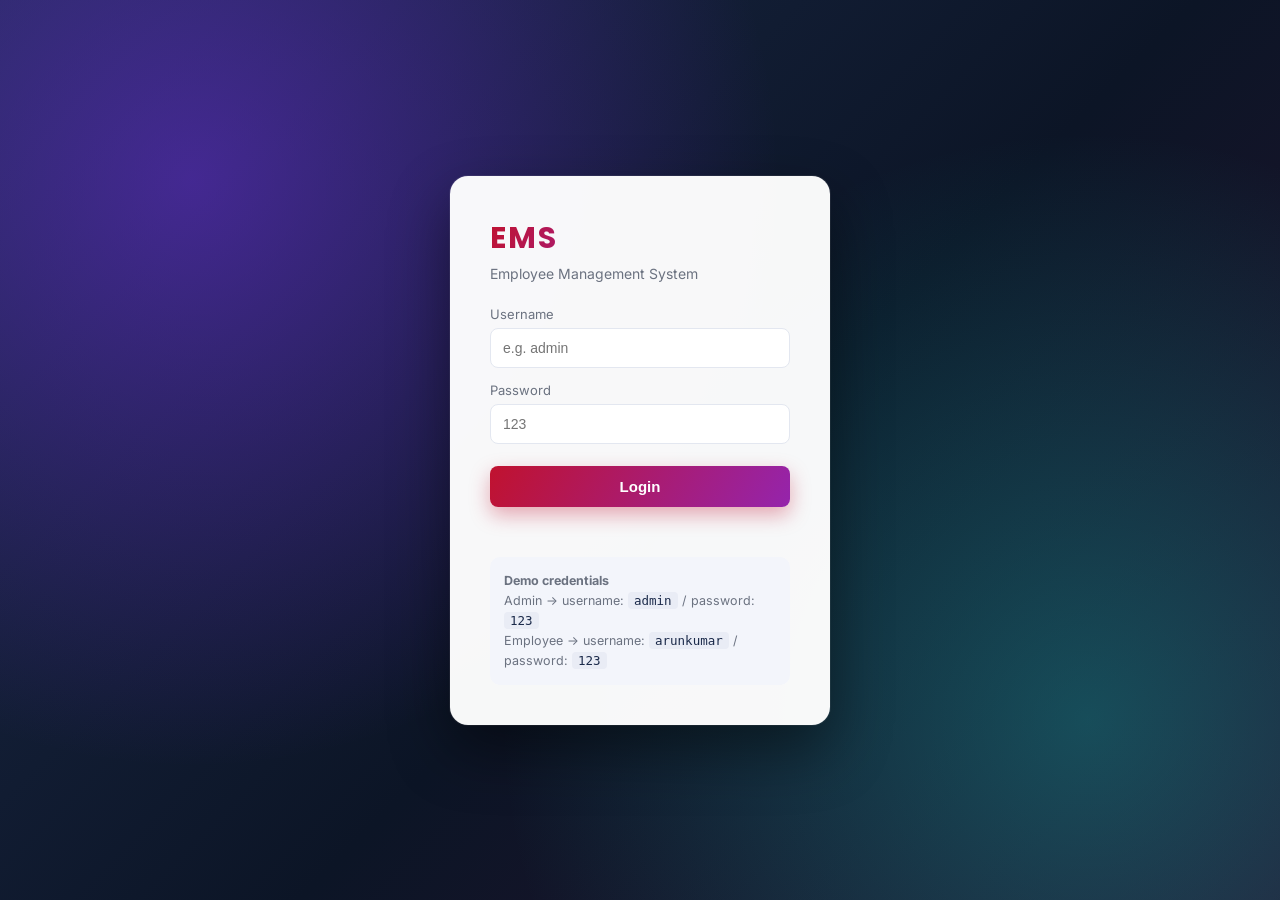
<file: src/main/resources/static/index.html>
<!DOCTYPE html>
<html lang="en">
<head>
<meta charset="UTF-8">
<meta http-equiv="refresh" content="0; url=login.html">
<title>Employee Management System</title>
</head>
<body>
<p>Redirecting to <a href="login.html">login</a>...</p>
</body>
</html>
</file>
<file: src/main/resources/static/css/style.css>
@import url('https://fonts.googleapis.com/css2?family=Poppins:wght@500;600;700&family=Inter:wght@400;500;600;700&display=swap');

:root {
    --navy: #1b2a4a;
    --navy-dark: #0c1526;
    --cherry: #c0122f;
    --cherry-light: #ff4567;
    --purple: #7b2ff7;
    --purple-light: #a06bff;
    --teal: #0fb9b1;
    --gold: #f5a623;
    --bg: #f3f5fb;
    --card-bg: #ffffff;
    --text: #22293a;
    --muted: #6b7280;
    --border: #e3e7f0;
    --radius: 14px;
}

* { box-sizing: border-box; }

html, body {
    margin: 0;
    min-height: 100%;
}

body {
    font-family: 'Inter', 'Segoe UI', Roboto, Arial, sans-serif;
    background: linear-gradient(160deg, #141c35 0%, #241a42 45%, #3a1032 100%);
    color: var(--text);
    position: relative;
}

h1, h2, h3 { font-family: 'Poppins', 'Segoe UI', sans-serif; }

/* ---------- Floating particle background ---------- */
#bg-particles {
    position: fixed;
    inset: 0;
    width: 100vw;
    height: 100vh;
    z-index: -1;
    pointer-events: none;
}

/* ---------- Login ---------- */
.login-wrapper {
    min-height: 100vh;
    display: flex;
    align-items: center;
    justify-content: center;
    background:
        radial-gradient(circle at 15% 20%, rgba(123,47,247,0.45), transparent 45%),
        radial-gradient(circle at 85% 80%, rgba(15,185,177,0.35), transparent 45%),
        linear-gradient(135deg, var(--navy) 0%, var(--navy-dark) 55%, #3a0f36 140%);
    padding: 20px;
}

.login-card {
    background: rgba(255,255,255,0.97);
    border-radius: 18px;
    padding: 40px;
    width: 100%;
    max-width: 380px;
    box-shadow: 0 25px 60px rgba(0,0,0,0.45), 0 0 0 1px rgba(255,255,255,0.08);
    animation: floatUp 0.5s ease;
}

@keyframes floatUp {
    from { opacity: 0; transform: translateY(16px); }
    to { opacity: 1; transform: translateY(0); }
}

.login-card h1 {
    margin: 0 0 4px 0;
    background: linear-gradient(120deg, var(--cherry), var(--purple));
    -webkit-background-clip: text;
    background-clip: text;
    color: transparent;
    letter-spacing: 2px;
    font-size: 30px;
}

.login-card .subtitle {
    margin: 0 0 24px 0;
    color: var(--muted);
    font-size: 14px;
}

.login-card label {
    display: block;
    font-size: 13px;
    margin: 14px 0 6px;
    color: var(--muted);
}

.login-card input {
    width: 100%;
    padding: 11px 12px;
    border: 1px solid var(--border);
    border-radius: 8px;
    font-size: 14px;
    transition: border-color .2s, box-shadow .2s;
}

.login-card input:focus {
    outline: none;
    border-color: var(--purple-light);
    box-shadow: 0 0 0 3px rgba(123,47,247,0.15);
}

.login-card button {
    margin-top: 22px;
    width: 100%;
    padding: 12px;
    border: none;
    border-radius: 8px;
    background: linear-gradient(120deg, var(--cherry) 0%, var(--purple) 100%);
    background-size: 160% 160%;
    color: white;
    font-weight: 600;
    font-size: 15px;
    cursor: pointer;
    transition: transform .15s, box-shadow .15s, background-position .4s;
    box-shadow: 0 8px 20px rgba(192,18,47,0.35);
}

.login-card button:hover {
    transform: translateY(-1px);
    background-position: 100% 0;
    box-shadow: 0 10px 26px rgba(123,47,247,0.4);
}

.error-text { color: var(--cherry); font-size: 13px; min-height: 16px; margin-top: 10px; }

.hint {
    margin-top: 24px;
    padding: 14px;
    background: var(--bg);
    border-radius: 10px;
    font-size: 12.5px;
    color: var(--muted);
    line-height: 1.6;
}
.hint code { background: #e9ecf5; padding: 1px 6px; border-radius: 4px; color: var(--navy); }

/* ---------- App shell ---------- */
.app-header {
    background: linear-gradient(120deg, rgba(27,42,74,0.92), rgba(58,16,54,0.92));
    backdrop-filter: blur(10px);
    color: white;
    padding: 16px 28px;
    display: flex;
    align-items: center;
    justify-content: space-between;
    position: relative;
    z-index: 1;
    box-shadow: 0 4px 18px rgba(0,0,0,0.25);
}

.app-header h1 {
    margin: 0;
    font-size: 20px;
    letter-spacing: 1px;
    background: linear-gradient(120deg, #ffffff, #ffd6e0 60%, #d9c4ff);
    -webkit-background-clip: text;
    background-clip: text;
    color: transparent;
}

.app-header .header-right {
    display: flex;
    align-items: center;
    gap: 16px;
    font-size: 14px;
}

.app-header button {
    background: linear-gradient(120deg, var(--cherry), var(--purple));
    border: none;
    color: white;
    padding: 8px 16px;
    border-radius: 7px;
    cursor: pointer;
    font-size: 13px;
    transition: transform .15s, box-shadow .15s;
}

.app-header button:hover {
    transform: translateY(-1px);
    box-shadow: 0 6px 16px rgba(123,47,247,0.4);
}

.app-nav {
    display: flex;
    gap: 6px;
    padding: 12px 28px 0;
    background: rgba(255,255,255,0.85);
    backdrop-filter: blur(8px);
    border-bottom: 1px solid var(--border);
    flex-wrap: wrap;
    position: relative;
    z-index: 1;
}

.nav-btn {
    border: none;
    background: transparent;
    padding: 10px 18px;
    font-size: 14px;
    font-weight: 500;
    cursor: pointer;
    color: var(--muted);
    border-bottom: 3px solid transparent;
    border-radius: 8px 8px 0 0;
    transition: color .15s, background .15s;
}

.nav-btn:hover {
    color: var(--purple);
    background: rgba(123,47,247,0.08);
}

.nav-btn.active {
    color: var(--cherry);
    border-bottom-color: var(--cherry);
    font-weight: 700;
    background: linear-gradient(180deg, rgba(192,18,47,0.08), transparent);
}

main {
    padding: 28px;
    max-width: 1200px;
    margin: 0 auto;
    position: relative;
    z-index: 1;
}

.section { display: block; animation: fadeIn 0.35s ease; }
.section[hidden] { display: none !important; }

@keyframes fadeIn {
    from { opacity: 0; transform: translateY(8px); }
    to { opacity: 1; transform: translateY(0); }
}

.card {
    background: rgba(255,255,255,0.98);
    border-radius: var(--radius);
    padding: 22px;
    margin-bottom: 24px;
    box-shadow: 0 6px 24px rgba(20,30,60,0.1);
    border: 1px solid rgba(255,255,255,0.6);
    transition: box-shadow .2s, transform .2s;
}

.card:hover {
    box-shadow: 0 10px 32px rgba(20,30,60,0.16);
}

.card h2 {
    margin-top: 0;
    font-size: 17px;
    color: var(--navy);
}

.form-grid {
    display: grid;
    grid-template-columns: repeat(auto-fit, minmax(200px, 1fr));
    gap: 14px;
}

.form-grid label {
    display: block;
    font-size: 12.5px;
    color: var(--muted);
    margin-bottom: 5px;
}

.form-grid input, .form-grid select, .form-grid textarea {
    width: 100%;
    padding: 9px 10px;
    border: 1px solid var(--border);
    border-radius: 7px;
    font-size: 13.5px;
    font-family: inherit;
    transition: border-color .15s, box-shadow .15s;
}

.form-grid input:focus, .form-grid select:focus, .form-grid textarea:focus {
    outline: none;
    border-color: var(--purple-light);
    box-shadow: 0 0 0 3px rgba(123,47,247,0.12);
}

.form-actions {
    margin-top: 16px;
    display: flex;
    gap: 10px;
}

.btn-primary {
    background: linear-gradient(120deg, var(--cherry), var(--purple));
    background-size: 160% 160%;
    color: white;
    border: none;
    padding: 10px 20px;
    border-radius: 7px;
    cursor: pointer;
    font-size: 13.5px;
    font-weight: 600;
    transition: transform .15s, box-shadow .15s, background-position .4s;
}

.btn-primary:hover {
    transform: translateY(-1px);
    background-position: 100% 0;
    box-shadow: 0 8px 20px rgba(123,47,247,0.35);
}

.btn-secondary {
    background: var(--bg);
    color: var(--text);
    border: 1px solid var(--border);
    padding: 10px 20px;
    border-radius: 7px;
    cursor: pointer;
    font-size: 13.5px;
    transition: background .15s;
}

.btn-secondary:hover { background: #e9ecf5; }

table {
    width: 100%;
    border-collapse: collapse;
    font-size: 13.5px;
}

th, td {
    text-align: left;
    padding: 10px 8px;
    border-bottom: 1px solid var(--border);
}

th { color: var(--muted); font-weight: 600; font-size: 12.5px; text-transform: uppercase; letter-spacing: 0.4px; }

tbody tr { transition: background .15s; }
tbody tr:hover { background: rgba(123,47,247,0.05); }

.btn-small {
    background: linear-gradient(120deg, var(--navy), #2a3f6e);
    color: white;
    border: none;
    padding: 6px 12px;
    border-radius: 6px;
    cursor: pointer;
    font-size: 12px;
    margin-right: 6px;
    transition: transform .15s;
}
.btn-small:hover { transform: translateY(-1px); }

.btn-danger { background: linear-gradient(120deg, var(--cherry), var(--cherry-light)); }

.badge {
    padding: 3px 10px;
    border-radius: 20px;
    font-size: 11.5px;
    font-weight: 600;
}

.badge-active { background: #e4f7ec; color: #157347; }
.badge-inactive { background: #fdeceb; color: var(--cherry); }
.status-pending { background: #fff4e0; color: #b8790a; }
.status-approved { background: #e4f7ec; color: #157347; }
.status-rejected { background: #fdeceb; color: var(--cherry); }

.balance-cards {
    display: grid;
    grid-template-columns: repeat(auto-fit, minmax(150px, 1fr));
    gap: 16px;
    margin-bottom: 20px;
}

.balance-card {
    background: linear-gradient(135deg, var(--navy), var(--navy-dark));
    color: white;
    border-radius: var(--radius);
    padding: 20px;
    text-align: center;
    box-shadow: 0 8px 22px rgba(20,20,40,0.25);
    transition: transform .2s;
}
.balance-card:hover { transform: translateY(-3px); }

.balance-card .num { font-size: 30px; font-weight: 700; }
.balance-card .label { font-size: 12.5px; opacity: 0.85; margin-top: 4px; }

.profile-row {
    display: flex;
    justify-content: space-between;
    padding: 10px 0;
    border-bottom: 1px solid var(--border);
    font-size: 14px;
}

.profile-row span { color: var(--muted); }

/* ---------- Dashboard summary ---------- */
.welcome-banner {
    background: linear-gradient(120deg, var(--purple), var(--cherry) 65%, var(--gold) 130%);
    color: white;
    border-radius: var(--radius);
    padding: 24px 26px;
    margin-bottom: 24px;
    box-shadow: 0 10px 28px rgba(123,47,247,0.3);
}
.welcome-banner h2 { margin: 0 0 4px; color: white; font-size: 21px; }
.welcome-banner p { margin: 0; opacity: 0.9; font-size: 13.5px; }

.summary-grid {
    display: grid;
    grid-template-columns: repeat(auto-fit, minmax(170px, 1fr));
    gap: 18px;
    margin-bottom: 26px;
}

.summary-card {
    background: var(--card-bg);
    border-radius: var(--radius);
    padding: 20px;
    box-shadow: 0 6px 20px rgba(20,30,60,0.1);
    border-left: 5px solid var(--purple);
    transition: transform .2s, box-shadow .2s;
    position: relative;
    overflow: hidden;
}
.summary-card:hover { transform: translateY(-4px); box-shadow: 0 12px 28px rgba(20,30,60,0.18); }

.summary-card .summary-icon { font-size: 22px; margin-bottom: 8px; display: block; }
.summary-card .summary-num { font-size: 28px; font-weight: 700; color: var(--navy); line-height: 1.1; }
.summary-card .summary-label { font-size: 12.5px; color: var(--muted); margin-top: 6px; }

.summary-card.c-cherry { border-left-color: var(--cherry); }
.summary-card.c-teal { border-left-color: var(--teal); }
.summary-card.c-gold { border-left-color: var(--gold); }
.summary-card.c-navy { border-left-color: var(--navy); }
.summary-card.c-purple { border-left-color: var(--purple); }

@media (max-width: 640px) {
    .app-header { padding: 14px 16px; }
    main { padding: 16px; }
    .app-nav { padding: 10px 16px 0; }
}
</file>
